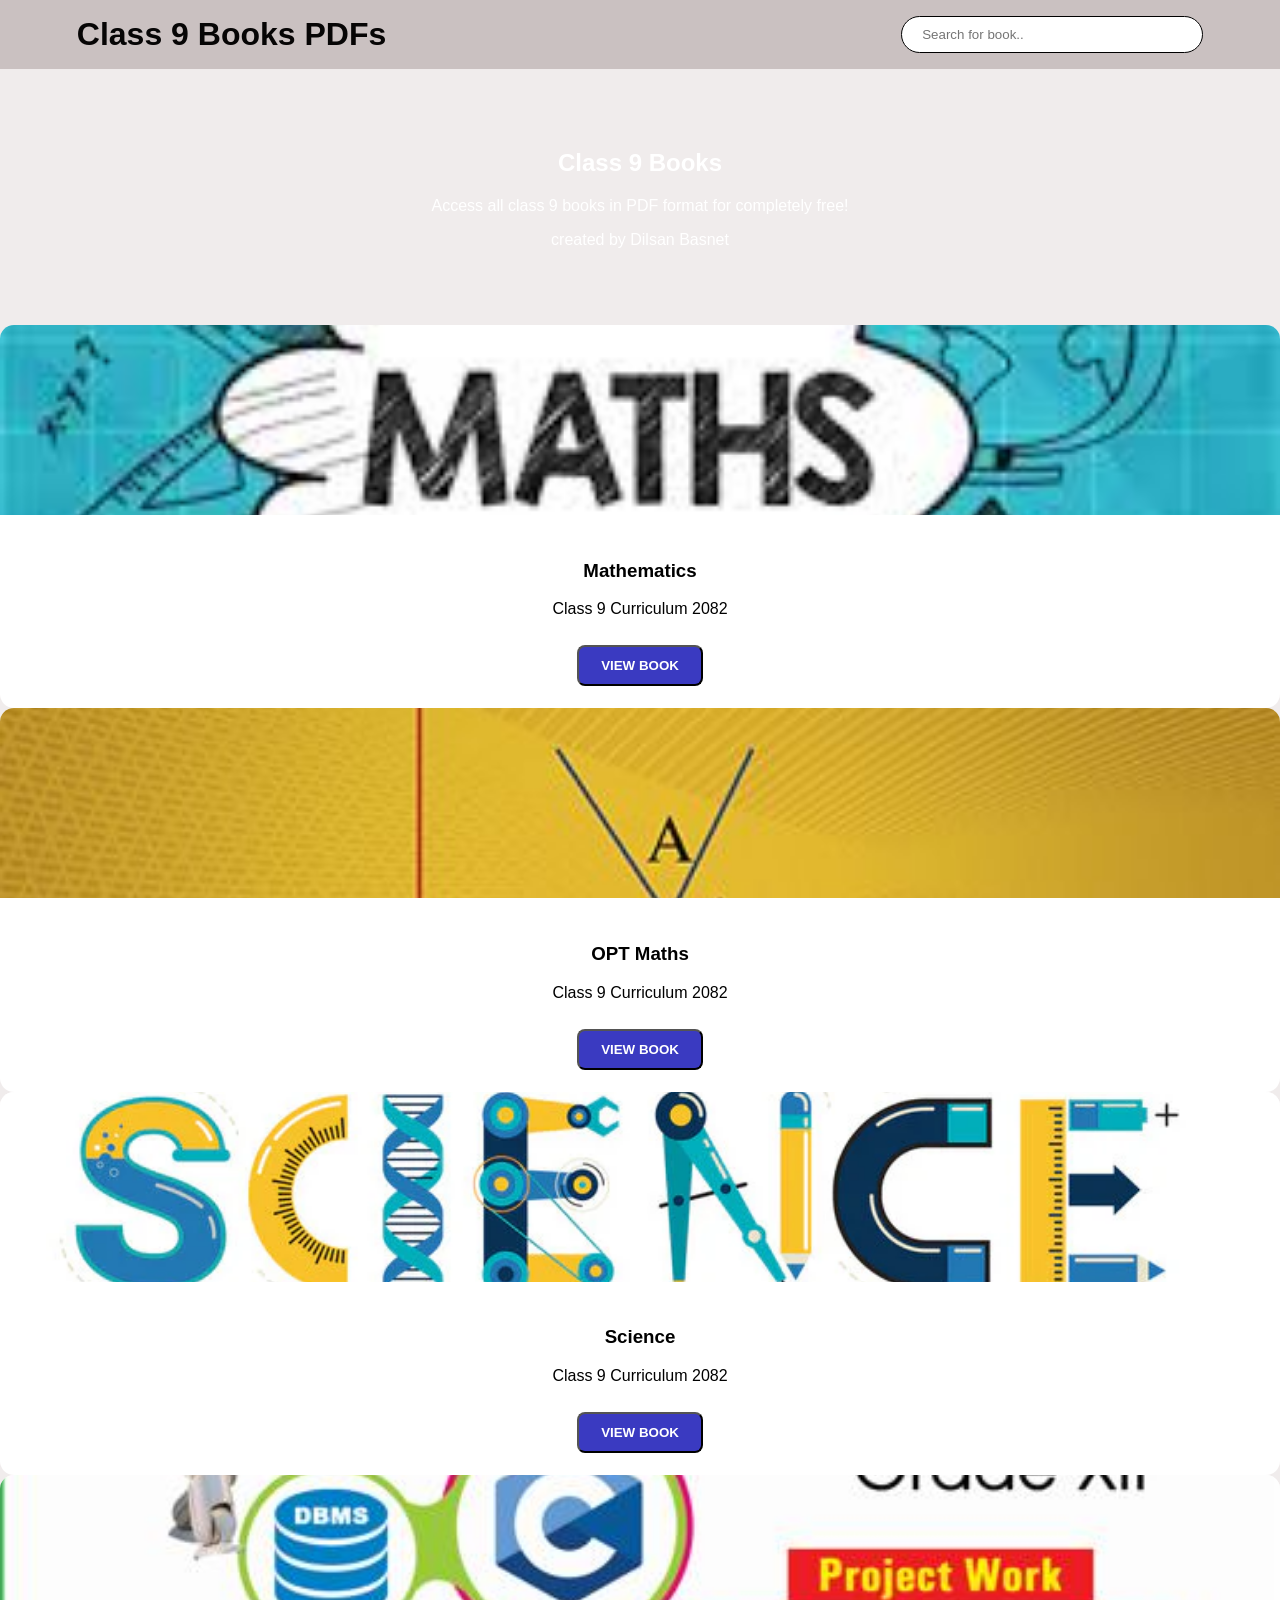
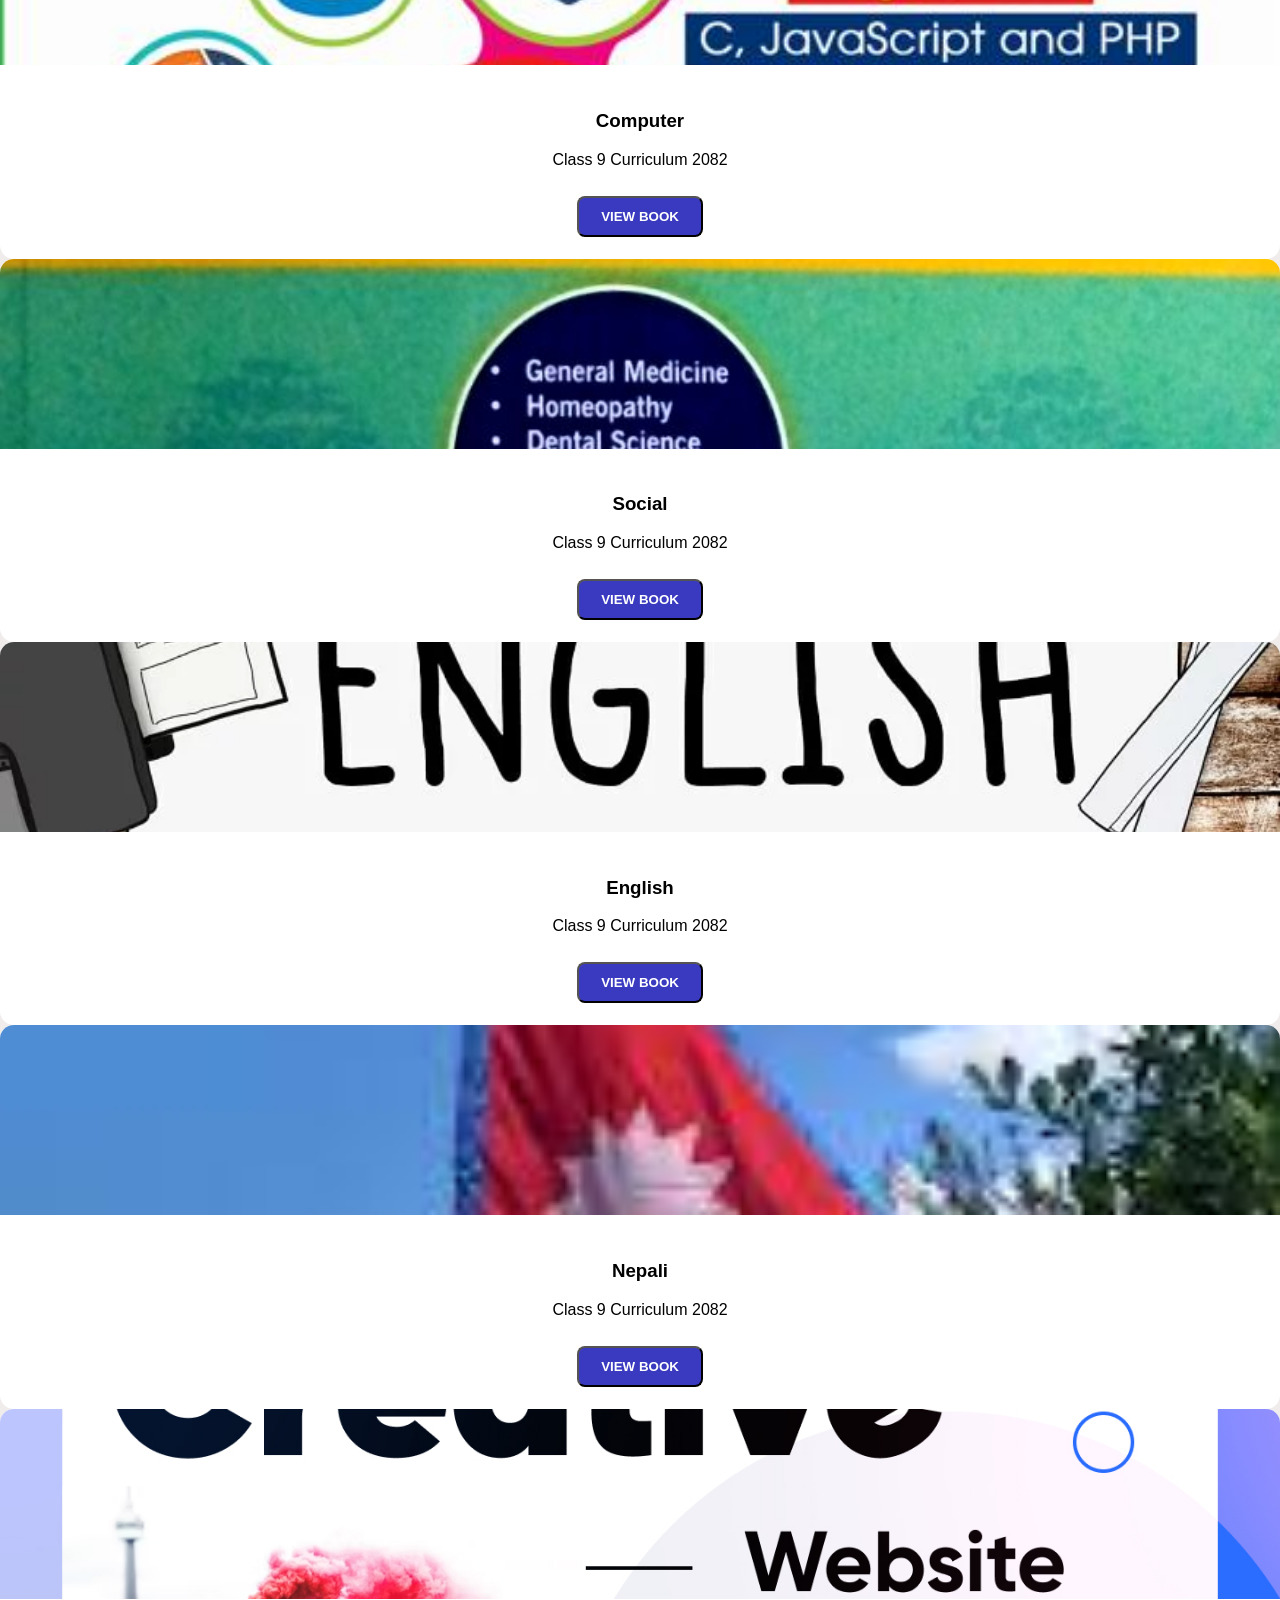
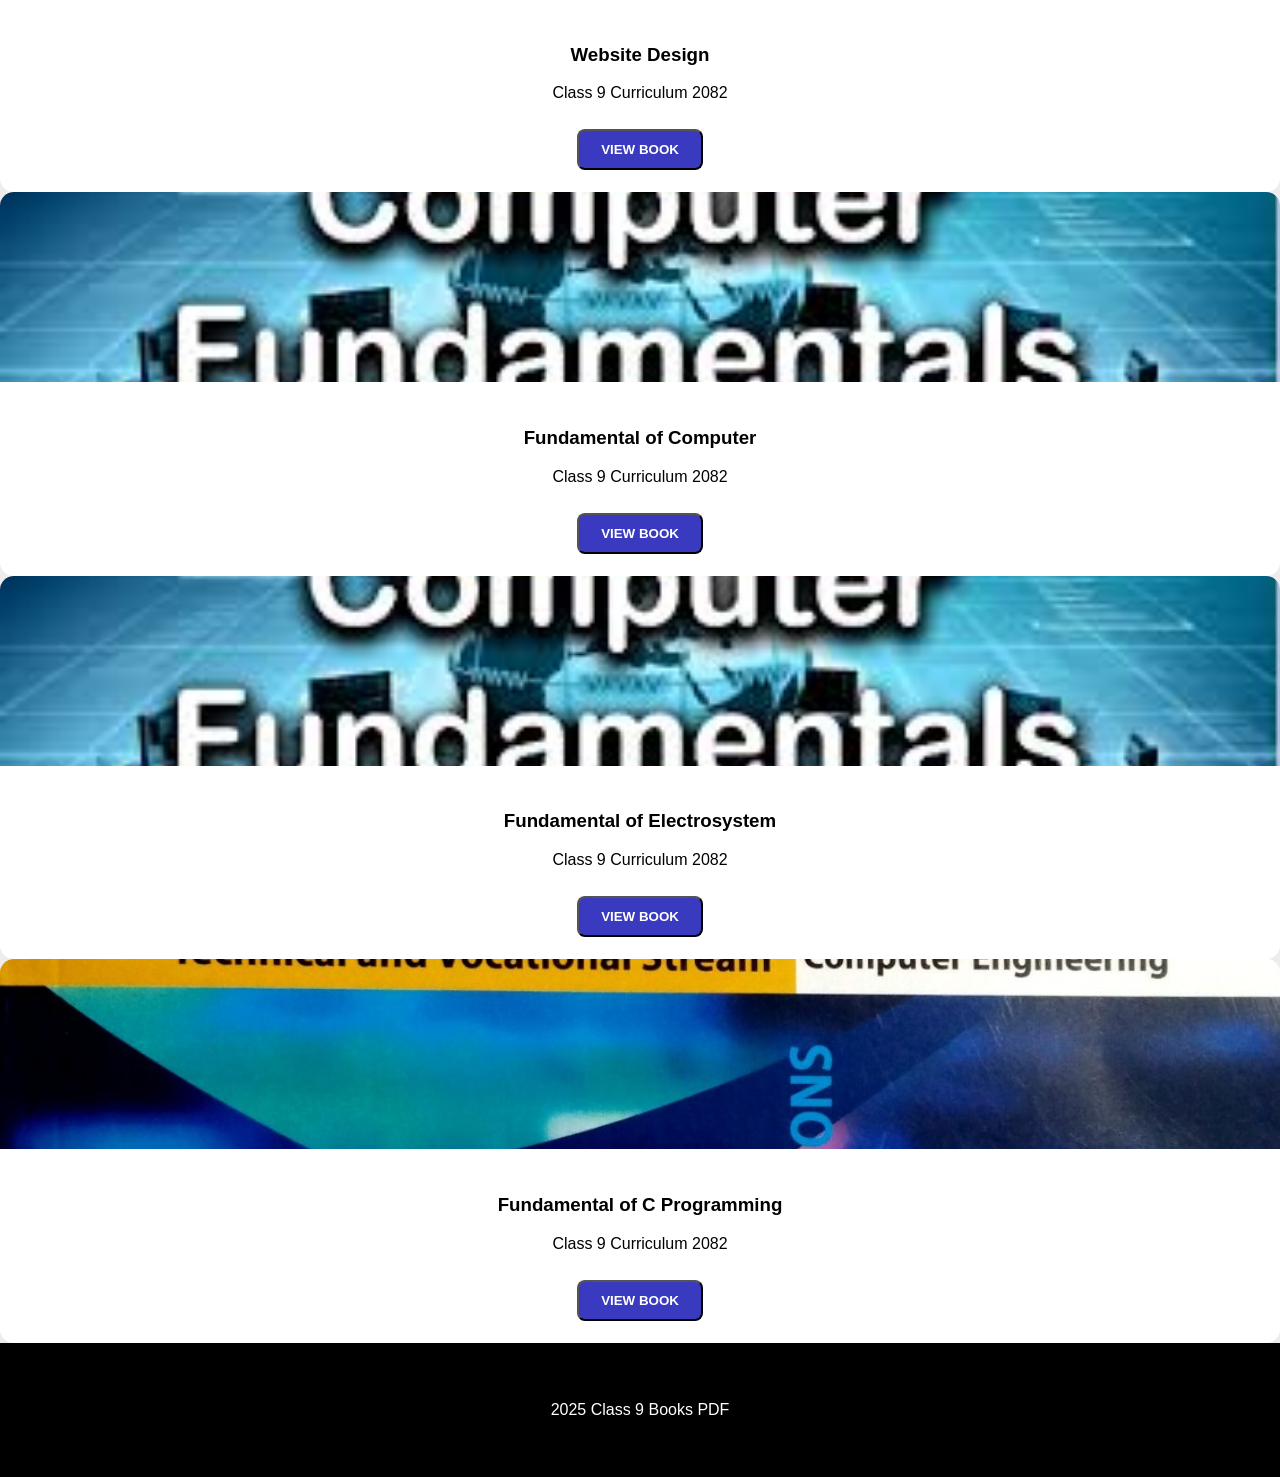
<file: BOOK pdfs/index.html>
<!DOCTYPE html>
<html lang="en">

<head>
    <meta charset="UTF-8">
    <meta name="viewport" content="width=device-width, initial-scale=1.0">
    <title>Class 9 BOOks Pdf</title>
    <link rel="stylesheet" href="style.css">
</head>

<body>

    <!-- HEADER -->

    <header>
        <nav>
            <div class="logo"><span>Class 9 </span>Books PDFs</div>
            <div class="search-bar">
                <input type="text" id="subjectSearch" placeholder="Search for book.." </div>
        </nav>
    </header>

    <!-- SECTION -->

    <section class="hero">
        <h1>Class 9 Books</h1>
        <p>Access all class 9 books in PDF format for completely free!</p>
        <p>created by Dilsan Basnet</p>
    </section>

    <!-- MAIN -->

    <main class="subject-gride" id="grid"></main>

    <!-- Last Footer -->
    <footer>
        <p> 2025 Class 9 Books PDF</p>
    </footer>

 <div id="pdfModal" class="modal">
        <div class="modal-content">

            <div class="modal-header">
                <h2 id="modalTitle">BOOK Viewer</h2>
                <span class="close-btn">&times;</span>
            </div>

            <iframe src="" frameborder="0" id="pdfFrame"></iframe>

            <div class="modal-footer">
                <p> <a href="#" id="fallbackLink">Click here to open directly</a>.</p>
            </div>
        </div>
    </div>

    <!-- JAVASCRIPT -->

    <script src="script.js"></script>
      
</body>

</html>
</file>
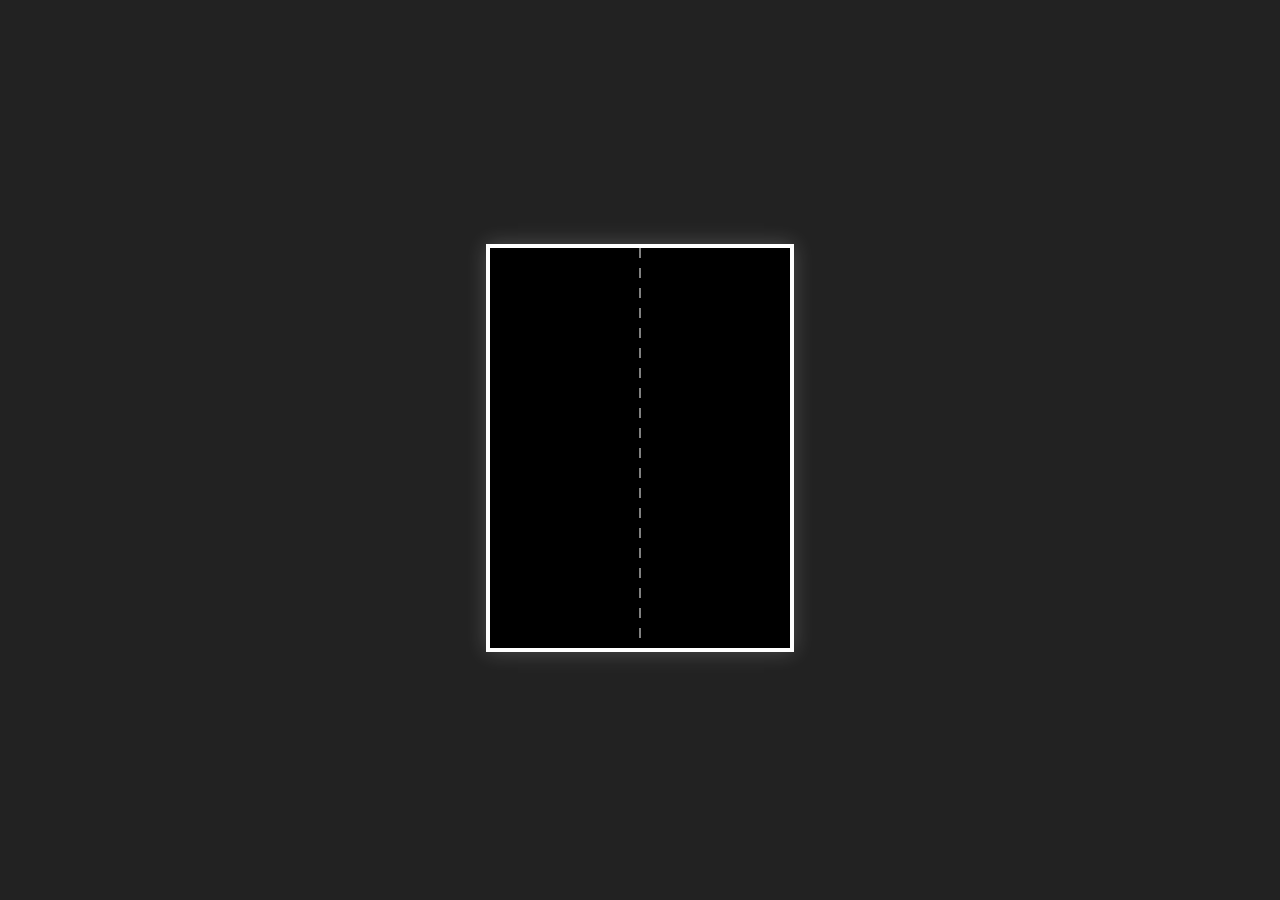
<file: Ping pong game/index.html>
<!DOCTYPE html>
<html lang="en">
<head>
    <meta charset="UTF-8">
    <meta name="viewport" content="width=device-width, initial-scale=1.0">
    <title>MyGames-PingPong</title>
    <link rel="stylesheet" href="style.css">
</head>
<body>
   <div id="game-container">
    <canvas id="pongCanvas" widht="800" height="400" ></canvas>
   </div>

   <!-- script -->
    <script src="script.js"></script>

</body>
</html>
</file>
<file: BOOK pdfs/style.css>
/* Style Time Students . */
:root {
    --primary: rgb(58, 58, 193);
    --dark: black;
    --light: rgb(240, 236, 236);
    --shadow: 1 3px 20px rgba(0, 0, 0, 0.2);
}

body {
    font-family: sans-serif;
    background-color: var(--light);
    margin: 0;
    color: var(--dark);
}

header {
    background: rgb(202, 193, 193);
    padding: 1rem 6%;
    box-shadow: var(--shadow);
    position: sticky;
    top: 0;
    z-index: 2;
}

nav {
    display: flex;
    justify-content: space-between;
    align-items: center;

}

.logo {
    font-size: 2rem;
    font-weight: bolder;
    color: rgb(6, 5, 5);
}

#subjectSearch {
    padding: 10px 20px;
    border: 1px solid black;
    width: 260px;
    border-radius: 20px;
}

.hero {
    text-align: center;
    padding: 60px 20px;
    color: white;
}
.subject-grid {
    display: grid;
    grid-template-columns: repeat(auto-fit, minmax(270px, 1fr));
    padding: 42px 6%;
    gap: 23px;
}

.card {
    background: white;
    border-radius: 14px;
    transition: transform 0.3s ease, box-shadow 0.2s ease;
    box-shadow: var(--shadow);
    overflow: hidden;

}

.card-content {
    padding: 22px;
    text-align: center;
}

.card:hover{
    transform: translateY(-11px);
    box-shadow: 0 11px 31px rgba(0, 0, 0, 0.20)
}

.card img {
    width: 100%;
    height: 190px;
    object-fit: cover;
}

.btn {
    display: inline-block;
    color: white;
    background: var(--primary);
    text-decoration: none;
    padding: 11px 22px;
    border-radius: 8px;
    margin-top: 11px;
    font-weight: bold;
    
}
    
footer {
    text-align: center;
    background: var(--dark);
    padding: 42px;
    color: white;
}

/* pdf background  */

.modal {
    display: none;
    position:fixed;
    z-index: 3;
    left: 0;
    top: 0;
    height: 100%;
    width: 100%;
    backdrop-filter: blur(6px);
    
}

.modal-content {
    margin: 2% auto;
    width: 80%;
    height: 90%;
    background-color: #c8c5c5;
    display: flex;
    border-radius: 14px;
    flex-direction: column;
    overflow: hidden;

}
.modal-header {
    padding: 16px 26px;
    color: white;
    background: var(--dark);
    display: flex;
    justify-content: space-between;
}
.close-btn {
    cursor: pointer;
    font-size: 28px;
}
#pdfFrame {
    width: 100%;
    flex-grow: 1;
}
.model-footer {
    padding: 10px;
    text-align: center;
    background: rgb(33, 32, 32);
    font-size: 1rem;
}
</file>
<file: Ping pong game/style.css>
body{
    background-color: #222;
    display: flex;
    justify-content: center;
    align-items: center;
    height: 100vh;
    margin: 0px;
    overflow: hidden;
}

canvas{
    border: 4px solid #fff;
    background-color: black;
    box-shadow: 0px 0px 20px rgba(255, 255, 255, 0.2);

}
</file>
